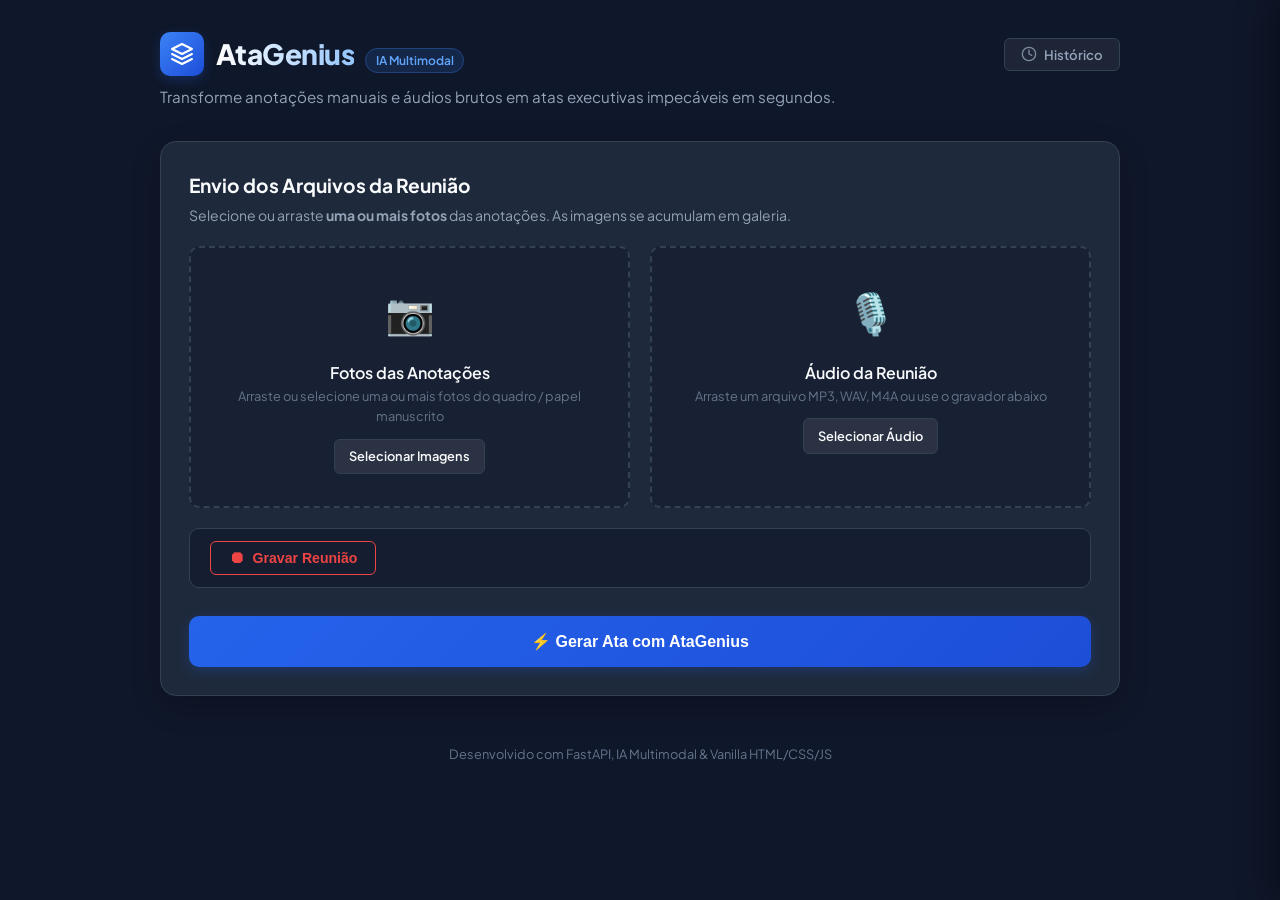
<file: static/index.html>
<!DOCTYPE html>
<html lang="pt-BR">
<head>
    <meta charset="UTF-8">
    <meta name="viewport" content="width=device-width, initial-scale=1.0">
    <title>AtaGenius | Gerador Inteligente de Atas de Reunião</title>

    <!-- Google Fonts -->
    <link rel="preconnect" href="https://fonts.googleapis.com">
    <link rel="preconnect" href="https://fonts.gstatic.com" crossorigin>
    <link href="https://fonts.googleapis.com/css2?family=Plus+Jakarta+Sans:wght@400;500;600;700;800&display=swap" rel="stylesheet">

    <!-- CSS Integrado -->
    <link rel="stylesheet" href="/static/style.css">
    <link rel="stylesheet" href="/static/modal-historico.css">
</head>
<body>
    <div class="app-layout">
        <!-- Sidebar / Brand Header -->
        <header class="navbar">
            <div class="navbar-top">
                <div class="brand">
                    <div class="brand-logo">
                        <svg width="24" height="24" viewBox="0 0 24 24" fill="none" xmlns="http://www.w3.org/2000/svg">
                            <path d="M12 2L2 7L12 12L22 7L12 2Z" stroke="currentColor" stroke-width="2" stroke-linecap="round" stroke-linejoin="round"/>
                            <path d="M2 17L12 22L22 17" stroke="currentColor" stroke-width="2" stroke-linecap="round" stroke-linejoin="round"/>
                            <path d="M2 12L12 17L22 12" stroke="currentColor" stroke-width="2" stroke-linecap="round" stroke-linejoin="round"/>
                        </svg>
                    </div>
                    <div>
                        <span class="brand-title">AtaGenius</span>
                        <span class="badge">IA Multimodal</span>
                    </div>
                </div>
                <button type="button" id="btnAbrirHistorico" class="btn-historico" title="Ver Histórico de Atas">
                    <svg width="16" height="16" viewBox="0 0 24 24" fill="none" stroke="currentColor" stroke-width="2" stroke-linecap="round" stroke-linejoin="round">
                        <circle cx="12" cy="12" r="10"/>
                        <polyline points="12 6 12 12 16 14"/>
                    </svg>
                    Histórico
                </button>
            </div>
            <p class="subtitle">Transforme anotações manuais e áudios brutos em atas executivas impecáveis em segundos.</p>
        </header>

        <main class="main-content">


            <!-- Cards de Upload Multimodal -->
            <section class="card upload-card">
                <div class="card-header">
                    <h2>Envio dos Arquivos da Reunião</h2>
                    <p>Selecione ou arraste <strong>uma ou mais fotos</strong> das anotações. As imagens se acumulam em galeria.</p>
                </div>

                <div class="dropzone-grid">
                    <!-- Dropzone 1: Foto Manuscrita -->
                    <div class="dropzone" id="dropzoneFoto">
                        <input type="file" id="inputFoto" accept="image/*" class="file-input" multiple>
                        <div class="dropzone-icon">📷</div>
                        <div class="dropzone-content">
                            <h3>Fotos das Anotações</h3>
                            <p>Arraste ou selecione uma ou mais fotos do quadro / papel manuscrito</p>
                            <span class="btn-secondary">Selecionar Imagens</span>
                        </div>
                        <div class="file-preview" id="previewFotoCount" style="display: none;">
                            <span class="file-name" id="contadorFotos"></span>
                            <button type="button" class="btn-remove" id="btnLimparFotos" title="Limpar todas as imagens">&times;</button>
                        </div>
                    </div>

                    <!-- Galeria de miniaturas das imagens selecionadas -->
                    <div id="galeriaFotos" class="galeria-fotos" style="display: none;"></div>

                    <!-- Dropzone 2: Áudio da Reunião -->
                    <div class="dropzone" id="dropzoneAudio">
                        <input type="file" id="inputAudio" accept="audio/*" class="file-input">
                        <div class="dropzone-icon">🎙️</div>
                        <div class="dropzone-content">
                            <h3>Áudio da Reunião</h3>
                            <p>Arraste um arquivo MP3, WAV, M4A ou use o gravador abaixo</p>
                            <span class="btn-secondary">Selecionar Áudio</span>
                        </div>
                        <div class="file-preview" id="previewAudio" style="display: none;">
                            <span class="file-name" id="nomeAudio">reuniao.mp3</span>
                            <button type="button" class="btn-remove" id="btnRemoverAudio" title="Remover arquivo">&times;</button>
                        </div>
                    </div>
                </div>

                <!-- Gravador de Áudio Inline -->
                <div class="gravador-bar" id="gravadorBar">
                    <button type="button" class="btn-gravar" id="btnGravar" title="Iniciar gravação">
                        <span class="gravar-icon">⏺</span>
                        <span class="gravar-label" id="gravarLabel">Gravar Reunião</span>
                    </button>
                    <span class="gravar-timer" id="gravarTimer" style="display:none;">00:00</span>
                    <span class="gravar-status" id="gravarStatus"></span>
                </div>

                <div class="action-bar">
                    <button id="btnGerar" class="btn-primary">
                        <span class="btn-text">⚡ Gerar Ata com AtaGenius</span>
                        <span class="spinner" style="display: none;"></span>
                    </button>
                </div>

                <div id="alertBox" class="alert" style="display: none;"></div>
            </section>

            <!-- Área de Exibição da Ata Gerada -->
            <section class="card result-card" id="resultCard" style="display: none;">

                <!-- Cabeçalho do card -->
                <div class="result-header">
                    <div>
                        <h2>Ata de Reunião Gerada</h2>
                        <span class="status-tag">Sucesso</span>
                    </div>
                </div>

                <!-- Barra de Ferramentas de Exportação -->
                <div class="export-toolbar">
                    <button id="btn-copiar"    class="export-btn">📋 Copiar Texto</button>
                    <button id="btn-word"      class="export-btn">📄 Baixar em Word (.doc)</button>
                    <button id="btn-imprimir"  class="export-btn">🖨️ Imprimir / Salvar PDF</button>
                    <button id="btn-nova-ata"  class="export-btn export-btn--reset">🔄 Nova Ata</button>
                </div>

                <!-- Container da Ata — único elemento impresso -->
                <div class="result-content" id="resultBody">
                    <!-- O conteúdo formatado em Markdown será inserido aqui via JS -->
                </div>
            </section>
        </main>

        <footer class="footer">
            <p>Desenvolvido com FastAPI, IA Multimodal &amp; Vanilla HTML/CSS/JS</p>
        </footer>
    </div>

    <!-- Modal / Offcanvas de Histórico -->
    <div id="histBackdrop" class="hist-backdrop"></div>
    <div id="histPanel" class="hist-panel">
        <div class="hist-panel-header">
            <h2>
                <span>Histórico de Atas</span>
                <span class="hist-count" id="histCount">0</span>
            </h2>
            <button type="button" id="btnFecharHistorico" class="hist-btn-close" title="Fechar painel">&times;</button>
        </div>
        <div class="hist-panel-body">
            <!-- Estado Vazio (padrão) -->
            <div id="histEmpty" class="hist-empty">
                <svg width="40" height="40" viewBox="0 0 24 24" fill="none" stroke="currentColor" stroke-width="1.5" stroke-linecap="round" stroke-linejoin="round">
                    <rect x="3" y="4" width="18" height="18" rx="2" ry="2"/>
                    <line x1="16" y1="2" x2="16" y2="6"/>
                    <line x1="8" y1="2" x2="8" y2="6"/>
                    <line x1="3" y1="10" x2="21" y2="10"/>
                </svg>
                <p>Nenhuma ata registrada no histórico.</p>
            </div>
            <!-- Lista de Atas (inicialmente oculta/vazia) -->
            <ul id="histList" class="hist-list" style="display: none;">
                <!-- Exemplo de estrutura para quando houver dados:
                <li class="hist-item">
                    <div class="hist-item-meta">
                        <span class="hist-item-date">05/08/2026</span>
                    </div>
                    <h3 class="hist-item-title">Ata da Reunião</h3>
                    <div class="hist-item-actions">
                        <button type="button" class="hist-btn-abrir">Abrir Ata</button>
                        <button type="button" class="hist-btn-audio">Baixar Áudio</button>
                    </div>
                </li>
                -->
            </ul>
        </div>
    </div>

    <!-- Script do Histórico (independente) -->
    <script type="module" src="/static/historico.js"></script>
    <!-- Script Integrado (module para suportar import ES6) -->
    <script type="module" src="/static/script.js"></script>
</body>
</html>
</file>
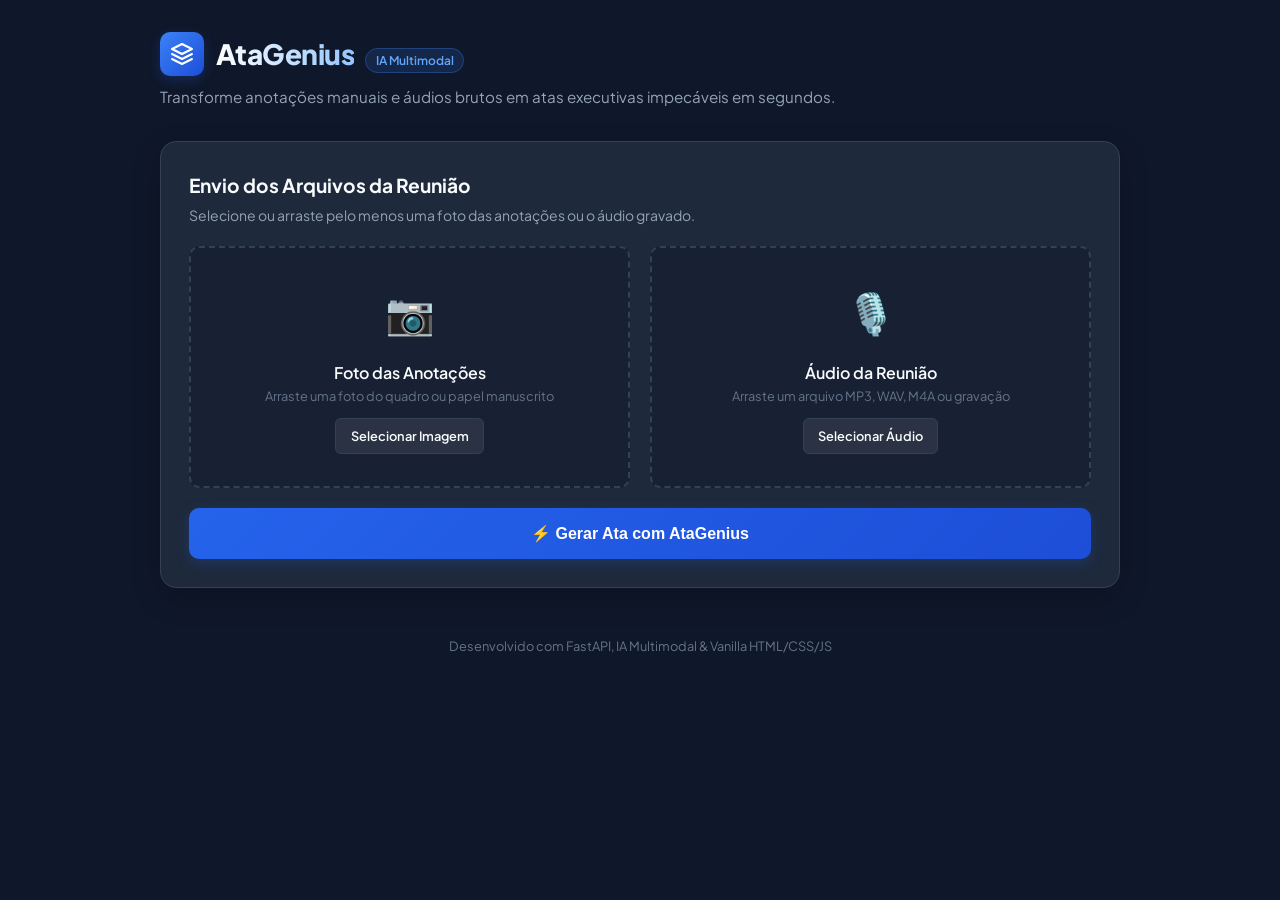
<file: Genius_Atas/static/index.html>
<!DOCTYPE html>
<html lang="pt-BR">
<head>
    <meta charset="UTF-8">
    <meta name="viewport" content="width=device-width, initial-scale=1.0">
    <title>AtaGenius | Gerador Inteligente de Atas de Reunião</title>

    <!-- Google Fonts -->
    <link rel="preconnect" href="https://fonts.googleapis.com">
    <link rel="preconnect" href="https://fonts.gstatic.com" crossorigin>
    <link href="https://fonts.googleapis.com/css2?family=Plus+Jakarta+Sans:wght@400;500;600;700;800&display=swap" rel="stylesheet">

    <!-- CSS Integrado -->
    <link rel="stylesheet" href="/static/style.css">
</head>
<body>
    <div class="app-layout">
        <!-- Sidebar / Brand Header -->
        <header class="navbar">
            <div class="brand">
                <div class="brand-logo">
                    <svg width="24" height="24" viewBox="0 0 24 24" fill="none" xmlns="http://www.w3.org/2000/svg">
                        <path d="M12 2L2 7L12 12L22 7L12 2Z" stroke="currentColor" stroke-width="2" stroke-linecap="round" stroke-linejoin="round"/>
                        <path d="M2 17L12 22L22 17" stroke="currentColor" stroke-width="2" stroke-linecap="round" stroke-linejoin="round"/>
                        <path d="M2 12L12 17L22 12" stroke="currentColor" stroke-width="2" stroke-linecap="round" stroke-linejoin="round"/>
                    </svg>
                </div>
                <div>
                    <span class="brand-title">AtaGenius</span>
                    <span class="badge">IA Multimodal</span>
                </div>
            </div>
            <p class="subtitle">Transforme anotações manuais e áudios brutos em atas executivas impecáveis em segundos.</p>
        </header>

        <main class="main-content">


            <!-- Cards de Upload Multimodal -->
            <section class="card upload-card">
                <div class="card-header">
                    <h2>Envio dos Arquivos da Reunião</h2>
                    <p>Selecione ou arraste pelo menos uma foto das anotações ou o áudio gravado.</p>
                </div>

                <div class="dropzone-grid">
                    <!-- Dropzone 1: Foto Manuscrita -->
                    <div class="dropzone" id="dropzoneFoto">
                        <input type="file" id="inputFoto" accept="image/*" class="file-input">
                        <div class="dropzone-icon">📷</div>
                        <div class="dropzone-content">
                            <h3>Foto das Anotações</h3>
                            <p>Arraste uma foto do quadro ou papel manuscrito</p>
                            <span class="btn-secondary">Selecionar Imagem</span>
                        </div>
                        <div class="file-preview" id="previewFoto" style="display: none;">
                            <span class="file-name" id="nomeFoto">imagem.jpg</span>
                            <button type="button" class="btn-remove" id="btnRemoverFoto" title="Remover arquivo">&times;</button>
                        </div>
                    </div>

                    <!-- Dropzone 2: Áudio da Reunião -->
                    <div class="dropzone" id="dropzoneAudio">
                        <input type="file" id="inputAudio" accept="audio/*" class="file-input">
                        <div class="dropzone-icon">🎙️</div>
                        <div class="dropzone-content">
                            <h3>Áudio da Reunião</h3>
                            <p>Arraste um arquivo MP3, WAV, M4A ou gravação</p>
                            <span class="btn-secondary">Selecionar Áudio</span>
                        </div>
                        <div class="file-preview" id="previewAudio" style="display: none;">
                            <span class="file-name" id="nomeAudio">reuniao.mp3</span>
                            <button type="button" class="btn-remove" id="btnRemoverAudio" title="Remover arquivo">&times;</button>
                        </div>
                    </div>
                </div>

                <div class="action-bar">
                    <button id="btnGerar" class="btn-primary">
                        <span class="btn-text">⚡ Gerar Ata com AtaGenius</span>
                        <span class="spinner" style="display: none;"></span>
                    </button>
                </div>

                <div id="alertBox" class="alert" style="display: none;"></div>
            </section>

            <!-- Área de Exibição da Ata Gerada -->
            <section class="card result-card" id="resultCard" style="display: none;">

                <!-- Cabeçalho do card -->
                <div class="result-header">
                    <div>
                        <h2>Ata de Reunião Gerada</h2>
                        <span class="status-tag">Sucesso</span>
                    </div>
                </div>

                <!-- Barra de Ferramentas de Exportação -->
                <div class="export-toolbar">
                    <button id="btn-copiar"    class="export-btn">📋 Copiar Texto</button>
                    <button id="btn-word"      class="export-btn">📄 Baixar em Word (.doc)</button>
                    <button id="btn-imprimir"  class="export-btn">🖨️ Imprimir / Salvar PDF</button>
                    <button id="btn-nova-ata"  class="export-btn export-btn--reset">🔄 Nova Ata</button>
                </div>

                <!-- Container da Ata — único elemento impresso -->
                <div class="result-content" id="resultBody">
                    <!-- O conteúdo formatado em Markdown será inserido aqui via JS -->
                </div>
            </section>
        </main>

        <footer class="footer">
            <p>Desenvolvido com FastAPI, IA Multimodal &amp; Vanilla HTML/CSS/JS</p>
        </footer>
    </div>

    <!-- Script Integrado -->
    <script src="/static/script.js"></script>
</body>
</html>
</file>
<file: static/style.css>
/* ==========================================================================
   AtaGenius — Design System
   ========================================================================== */
:root {
    --bg-main:          #0f172a;
    --bg-card:          #1e293b;
    --bg-card-hover:    #334155;
    --border-color:     #334155;
    --border-focus:     #3b82f6;
    --text-primary:     #f8fafc;
    --text-secondary:   #94a3b8;
    --text-muted:       #64748b;
    --accent-blue:      #2563eb;
    --accent-blue-hover:#1d4ed8;
    --accent-glow:      rgba(37, 99, 235, 0.25);
    --success-color:    #10b981;
    --error-color:      #ef4444;
    --radius-lg:        16px;
    --radius-md:        10px;
    --radius-sm:        6px;
    --transition:       all 0.25s cubic-bezier(0.4, 0, 0.2, 1);
}

* { box-sizing: border-box; margin: 0; padding: 0; }

body {
    font-family: 'Plus Jakarta Sans', -apple-system, BlinkMacSystemFont, 'Segoe UI', Roboto, sans-serif;
    background-color: var(--bg-main);
    color: var(--text-primary);
    line-height: 1.6;
    min-height: 100vh;
    display: flex;
    justify-content: center;
    padding: 2rem 1rem;
}

.app-layout {
    width: 100%;
    max-width: 960px;
    display: flex;
    flex-direction: column;
    gap: 2rem;
}

/* ==========================================================================
   Header & Branding
   ========================================================================== */
.navbar {
    display: flex;
    flex-direction: column;
    gap: 0.5rem;
}

.brand {
    display: flex;
    align-items: center;
    gap: 0.75rem;
}

.brand-logo {
    width: 44px;
    height: 44px;
    background: linear-gradient(135deg, #3b82f6, #1d4ed8);
    border-radius: var(--radius-md);
    display: flex;
    align-items: center;
    justify-content: center;
    color: #fff;
    box-shadow: 0 4px 12px var(--accent-glow);
}

.brand-title {
    font-size: 1.75rem;
    font-weight: 800;
    letter-spacing: -0.02em;
    background: linear-gradient(to right, #ffffff, #93c5fd);
    -webkit-background-clip: text;
    -webkit-text-fill-color: transparent;
}

.badge {
    background-color: rgba(59, 130, 246, 0.15);
    color: #60a5fa;
    border: 1px solid rgba(59, 130, 246, 0.3);
    font-size: 0.75rem;
    font-weight: 600;
    padding: 0.25rem 0.6rem;
    border-radius: 20px;
    margin-left: 0.5rem;
    white-space: nowrap;
}

.subtitle {
    color: var(--text-secondary);
    font-size: 0.95rem;
}

/* ==========================================================================
   Cards
   ========================================================================== */
.card {
    background-color: var(--bg-card);
    border: 1px solid var(--border-color);
    border-radius: var(--radius-lg);
    padding: 1.75rem;
    box-shadow: 0 10px 30px rgba(0, 0, 0, 0.2);
    display: flex;
    flex-direction: column;
    gap: 1.25rem;
}

.card-header h2 { font-size: 1.2rem; font-weight: 700; }
.card-header p  { font-size: 0.875rem; color: var(--text-secondary); margin-top: 0.2rem; }

/* ==========================================================================
   Dropzones
   ========================================================================== */
.dropzone-grid {
    display: grid;
    grid-template-columns: repeat(auto-fit, minmax(280px, 1fr));
    gap: 1.25rem;
}

.dropzone {
    position: relative;
    border: 2px dashed var(--border-color);
    border-radius: var(--radius-md);
    padding: 2rem 1.5rem;
    text-align: center;
    background-color: rgba(15, 23, 42, 0.4);
    cursor: pointer;
    transition: var(--transition);
    display: flex;
    flex-direction: column;
    align-items: center;
    gap: 1rem;
}

.dropzone:hover, .dropzone.dragover {
    border-color: var(--border-focus);
    background-color: rgba(59, 130, 246, 0.05);
}

.dropzone.active {
    border-color: var(--success-color);
    background-color: rgba(16, 185, 129, 0.05);
}

.file-input {
    position: absolute;
    inset: 0;
    opacity: 0;
    cursor: pointer;
    width: 100%;
    height: 100%;
}

.dropzone-icon    { font-size: 2.5rem; }
.dropzone-content h3 { font-size: 1rem; font-weight: 600; }
.dropzone-content p  { font-size: 0.8rem; color: var(--text-muted); margin-bottom: 0.75rem; }

.file-preview {
    display: flex;
    align-items: center;
    justify-content: space-between;
    gap: 0.5rem;
    width: 100%;
    background-color: rgba(30, 41, 59, 0.9);
    border: 1px solid var(--success-color);
    padding: 0.5rem 0.75rem;
    border-radius: var(--radius-sm);
    z-index: 2;
}

.file-name {
    font-size: 0.85rem;
    font-weight: 500;
    white-space: nowrap;
    overflow: hidden;
    text-overflow: ellipsis;
}

.btn-remove {
    background: none;
    border: none;
    color: var(--error-color);
    font-size: 1.2rem;
    cursor: pointer;
    line-height: 1;
    z-index: 3;
}

/* ==========================================================================
   Galeria de Miniaturas (multi-imagem)
   ========================================================================== */
.galeria-fotos {
    display: flex;
    flex-wrap: wrap;
    gap: 0.75rem;
    padding: 1rem 1.25rem;
    background: rgba(15, 23, 42, 0.5);
    border: 1px solid var(--border-color);
    border-top: none;
    border-radius: 0 0 var(--radius-md) var(--radius-md);
    animation: fadeIn 0.25s ease;
}

.thumb-wrapper {
    position: relative;
    display: flex;
    flex-direction: column;
    align-items: center;
    gap: 0.3rem;
    width: 88px;
    flex-shrink: 0;
}

.thumb-img {
    width: 88px;
    height: 88px;
    object-fit: cover;
    border-radius: var(--radius-sm);
    border: 2px solid var(--border-color);
    transition: border-color 0.2s;
}

.thumb-wrapper:hover .thumb-img {
    border-color: var(--accent-blue);
}

.thumb-label {
    font-size: 0.68rem;
    color: var(--text-muted);
    text-align: center;
    word-break: break-all;
    max-width: 88px;
    overflow: hidden;
    text-overflow: ellipsis;
    white-space: nowrap;
}

.thumb-remove {
    position: absolute;
    top: -6px;
    right: -6px;
    width: 20px;
    height: 20px;
    border-radius: 50%;
    border: none;
    background: var(--error-color);
    color: #fff;
    font-size: 0.75rem;
    line-height: 1;
    cursor: pointer;
    display: flex;
    align-items: center;
    justify-content: center;
    opacity: 0;
    transition: opacity 0.15s;
    z-index: 4;
}

.thumb-wrapper:hover .thumb-remove {
    opacity: 1;
}

/* ==========================================================================
   Gravador de Audio Inline
   ========================================================================== */
.gravador-bar {
    display: flex;
    align-items: center;
    gap: 1rem;
    padding: 0.75rem 1.25rem;
    background: rgba(15, 23, 42, 0.6);
    border: 1px solid var(--border-color);
    border-radius: var(--radius-md);
    margin-bottom: 0.5rem;
}

.btn-gravar {
    display: inline-flex;
    align-items: center;
    gap: 0.5rem;
    padding: 0.5rem 1.1rem;
    border: 1.5px solid var(--error-color);
    border-radius: var(--radius-sm);
    background: transparent;
    color: var(--error-color);
    font-size: 0.88rem;
    font-weight: 600;
    cursor: pointer;
    transition: background 0.2s, color 0.2s, box-shadow 0.2s;
    white-space: nowrap;
}

.btn-gravar:hover {
    background: rgba(239, 68, 68, 0.12);
    box-shadow: 0 0 0 3px rgba(239, 68, 68, 0.15);
}

.btn-gravar.gravando {
    background: var(--error-color);
    color: #fff;
    animation: pulse-red 1.4s ease-in-out infinite;
}

@keyframes pulse-red {
    0%, 100% { box-shadow: 0 0 0 0 rgba(239, 68, 68, 0.5); }
    50%       { box-shadow: 0 0 0 7px rgba(239, 68, 68, 0); }
}

.gravar-icon {
    font-size: 1rem;
    line-height: 1;
}

.gravar-timer {
    font-variant-numeric: tabular-nums;
    font-size: 0.95rem;
    font-weight: 700;
    color: var(--error-color);
    letter-spacing: 0.04em;
    min-width: 3.2rem;
}

.gravar-status {
    font-size: 0.8rem;
    color: var(--text-muted);
    flex: 1;
    white-space: nowrap;
    overflow: hidden;
    text-overflow: ellipsis;
}

.gravar-status.ok {
    color: var(--success-color);
}


/* ==========================================================================
   Buttons
   ========================================================================== */
.btn-primary {
    width: 100%;
    background: linear-gradient(135deg, var(--accent-blue), var(--accent-blue-hover));
    color: #ffffff;
    border: none;
    border-radius: var(--radius-md);
    padding: 1rem 1.5rem;
    font-size: 1rem;
    font-weight: 700;
    cursor: pointer;
    transition: var(--transition);
    box-shadow: 0 4px 14px var(--accent-glow);
    display: flex;
    justify-content: center;
    align-items: center;
    gap: 0.5rem;
}
.btn-primary:hover    { transform: translateY(-2px); box-shadow: 0 6px 20px var(--accent-glow); }
.btn-primary:disabled { opacity: 0.6; cursor: not-allowed; transform: none; }

.btn-secondary {
    display: inline-block;
    background-color: rgba(255, 255, 255, 0.08);
    color: var(--text-primary);
    border: 1px solid var(--border-color);
    padding: 0.4rem 0.9rem;
    border-radius: var(--radius-sm);
    font-size: 0.8rem;
    font-weight: 600;
    transition: var(--transition);
}
.dropzone:hover .btn-secondary {
    background-color: var(--accent-blue);
    border-color: var(--accent-blue);
}

/* ==========================================================================
   Barra de Ferramentas de Exportação
   ========================================================================== */
.export-toolbar {
    display: flex;
    flex-wrap: wrap;
    gap: 0.6rem;
    padding: 0.75rem 0;
    border-bottom: 1px solid var(--border-color);
}

.export-btn {
    display: inline-flex;
    align-items: center;
    gap: 0.4rem;
    background-color: rgba(255, 255, 255, 0.06);
    color: var(--text-primary);
    border: 1px solid var(--border-color);
    border-radius: var(--radius-sm);
    padding: 0.45rem 1rem;
    font-size: 0.85rem;
    font-weight: 600;
    cursor: pointer;
    transition: var(--transition);
    white-space: nowrap;
    font-family: inherit;
}

.export-btn:hover {
    background-color: var(--accent-blue);
    border-color: var(--accent-blue);
    color: #fff;
    transform: translateY(-1px);
    box-shadow: 0 4px 12px var(--accent-glow);
}

.export-btn--reset:hover {
    background-color: #334155;
    border-color: #475569;
    box-shadow: none;
}

.export-btn--success {
    background-color: rgba(16, 185, 129, 0.2) !important;
    border-color: var(--success-color) !important;
    color: var(--success-color) !important;
}

/* ==========================================================================
   Spinner
   ========================================================================== */
.spinner {
    width: 20px;
    height: 20px;
    border: 3px solid rgba(255, 255, 255, 0.3);
    border-top-color: #fff;
    border-radius: 50%;
    animation: spin 0.8s linear infinite;
}
@keyframes spin { to { transform: rotate(360deg); } }

/* ==========================================================================
   Alertas
   ========================================================================== */
.alert {
    padding: 0.85rem 1rem;
    border-radius: var(--radius-md);
    font-size: 0.875rem;
    font-weight: 500;
}
.alert-error {
    background-color: rgba(239, 68, 68, 0.15);
    border: 1px solid rgba(239, 68, 68, 0.3);
    color: #fca5a5;
}

/* ==========================================================================
   Result Card — cabeçalho
   ========================================================================== */
.result-header {
    display: flex;
    justify-content: space-between;
    align-items: center;
    border-bottom: 1px solid var(--border-color);
    padding-bottom: 1rem;
}

.status-tag {
    font-size: 0.75rem;
    background-color: rgba(16, 185, 129, 0.15);
    color: var(--success-color);
    padding: 0.15rem 0.5rem;
    border-radius: 12px;
    font-weight: 600;
    margin-left: 0.5rem;
}

/* ==========================================================================
   Container da Ata — "folha de papel"
   ========================================================================== */
.result-content {
    background-color: #ffffff;
    color: #1a1a2e;
    border: 1px solid #d1d5db;
    border-radius: var(--radius-md);
    padding: 2.5rem 3rem;
    font-family: 'Times New Roman', Times, Georgia, serif;
    font-size: 0.97rem;
    line-height: 1.85;
    box-shadow: 0 4px 24px rgba(0, 0, 0, 0.35);
    overflow-x: auto;
}

.result-content h1 {
    font-size: 1.3rem;
    font-weight: 700;
    text-align: center;
    color: #111827;
    margin: 0 0 1.25rem;
    letter-spacing: 0.01em;
}

.result-content h2 {
    font-size: 1.05rem;
    font-weight: 700;
    color: #1f2937;
    margin: 1.5rem 0 0.5rem;
}

.result-content h3 {
    font-size: 0.97rem;
    font-weight: 700;
    color: #374151;
    margin: 1rem 0 0.4rem;
}

.result-content p,
.result-content li { color: #1f2937; }

.result-content ul {
    padding-left: 1.5rem;
    margin: 0.4rem 0 0.75rem;
}

.result-content hr {
    border: none;
    border-top: 1px solid #9ca3af;
    margin: 1.5rem 0;
}

.result-content blockquote {
    border-left: 4px solid #f59e0b;
    background-color: #fffbeb;
    color: #92400e;
    padding: 0.75rem 1rem;
    border-radius: 4px;
    margin: 1rem 0;
    font-size: 0.9rem;
    font-style: italic;
}

.result-content table {
    width: 100%;
    border-collapse: collapse;
    margin: 1rem 0 1.5rem;
    font-size: 0.9rem;
    page-break-inside: avoid;
}

.result-content th,
.result-content td {
    border: 1px solid #6b7280;
    padding: 0.5rem 0.75rem;
    text-align: left;
    color: #111827;
}

.result-content th {
    background-color: #e5e7eb;
    font-weight: 700;
}

.result-content tr:nth-child(even) td {
    background-color: #f9fafb;
}

/* ==========================================================================
   Footer
   ========================================================================== */
.footer {
    text-align: center;
    font-size: 0.8rem;
    color: var(--text-muted);
    padding-top: 1rem;
}

/* ==========================================================================
   Responsive
   ========================================================================== */
@media (max-width: 640px) {
    body { padding: 1rem 0.5rem; }
    .card { padding: 1.25rem; }
    .result-header { flex-direction: column; align-items: flex-start; gap: 0.75rem; }
    .result-content { padding: 1.5rem 1.25rem; }
    .export-toolbar { gap: 0.4rem; }
    .export-btn { font-size: 0.78rem; padding: 0.4rem 0.75rem; }
}

/* ==========================================================================
   @media print — APENAS a ata é impressa
   ========================================================================== */
@media print {
    /* Oculta absolutamente tudo exceto o container da ata */
    .navbar,
    .upload-card,
    .export-toolbar,
    .result-header,
    .footer,
    body > *:not(.app-layout) {
        display: none !important;
    }

    .app-layout,
    .main-content,
    .result-card {
        display: block !important;
        width: 100% !important;
        max-width: 100% !important;
        padding: 0 !important;
        margin: 0 !important;
        gap: 0 !important;
        border: none !important;
        background: transparent !important;
        box-shadow: none !important;
    }

    body {
        background: #fff !important;
        color: #000 !important;
        padding: 0 !important;
        font-family: 'Times New Roman', Times, serif !important;
    }

    .result-content {
        display: block !important;
        width: 100% !important;
        padding: 2cm 2.5cm !important;
        margin: 0 !important;
        border: none !important;
        box-shadow: none !important;
        background: #fff !important;
        color: #000 !important;
        font-size: 11pt !important;
        line-height: 1.8 !important;
    }

    .result-content h1,
    .result-content h2,
    .result-content h3,
    .result-content p,
    .result-content li,
    .result-content th,
    .result-content td {
        color: #000 !important;
    }

    .result-content table {
        page-break-inside: avoid;
        width: 100% !important;
    }

    .result-content blockquote {
        page-break-inside: avoid;
        border-left: 2px solid #999 !important;
        background: transparent !important;
        color: #333 !important;
    }

    /* Bloco de assinaturas não quebra entre páginas */
    .result-content hr + * {
        page-break-inside: avoid;
    }

    @page {
        margin: 2cm 2.5cm;
        size: A4;
    }
}
</file>
<file: static/modal-historico.css>
/* ==========================================================================
   AtaGenius — Modal de Histórico de Atas
   Arquivo independente: não altera o style.css principal.
   ========================================================================== */

/* ── Botão "Histórico" no header ─────────────────────────────────────────── */
.btn-historico {
    display: inline-flex;
    align-items: center;
    gap: 0.45rem;
    padding: 0.45rem 1rem;
    background-color: rgba(255, 255, 255, 0.06);
    color: var(--text-secondary);
    border: 1px solid var(--border-color);
    border-radius: var(--radius-sm);
    font-size: 0.82rem;
    font-weight: 600;
    font-family: inherit;
    cursor: pointer;
    transition: var(--transition);
    white-space: nowrap;
    flex-shrink: 0;
}

.btn-historico:hover {
    background-color: rgba(59, 130, 246, 0.12);
    border-color: var(--border-focus);
    color: #93c5fd;
    transform: translateY(-1px);
    box-shadow: 0 4px 12px var(--accent-glow);
}

.btn-historico svg {
    flex-shrink: 0;
    opacity: 0.8;
}

/* ── Linha do header para acomodar o botão ───────────────────────────────── */
.navbar-top {
    display: flex;
    align-items: center;
    justify-content: space-between;
    gap: 1rem;
}

/* ── Backdrop escuro ─────────────────────────────────────────────────────── */
.hist-backdrop {
    position: fixed;
    inset: 0;
    background: rgba(0, 0, 0, 0.55);
    backdrop-filter: blur(3px);
    -webkit-backdrop-filter: blur(3px);
    z-index: 900;
    opacity: 0;
    visibility: hidden;
    transition: opacity 0.3s ease, visibility 0.3s ease;
}

.hist-backdrop.is-open {
    opacity: 1;
    visibility: visible;
}

/* ── Offcanvas lateral direito ───────────────────────────────────────────── */
.hist-panel {
    position: fixed;
    top: 0;
    right: 0;
    bottom: 0;
    width: min(480px, 100vw);
    background-color: var(--bg-card);
    border-left: 1px solid var(--border-color);
    box-shadow: -8px 0 32px rgba(0, 0, 0, 0.4);
    z-index: 901;
    display: flex;
    flex-direction: column;
    transform: translateX(100%);
    transition: transform 0.35s cubic-bezier(0.4, 0, 0.2, 1);
}

.hist-panel.is-open {
    transform: translateX(0);
}

/* ── Cabeçalho do painel ─────────────────────────────────────────────────── */
.hist-panel-header {
    display: flex;
    align-items: center;
    justify-content: space-between;
    padding: 1.25rem 1.5rem;
    border-bottom: 1px solid var(--border-color);
    flex-shrink: 0;
}

.hist-panel-header h2 {
    font-size: 1.05rem;
    font-weight: 700;
    display: flex;
    align-items: center;
    gap: 0.5rem;
    color: var(--text-primary);
}

.hist-panel-header h2 span.hist-count {
    background-color: rgba(59, 130, 246, 0.18);
    color: #60a5fa;
    font-size: 0.72rem;
    font-weight: 700;
    padding: 0.15rem 0.55rem;
    border-radius: 20px;
    border: 1px solid rgba(59, 130, 246, 0.3);
}

.hist-btn-close {
    background: none;
    border: none;
    color: var(--text-muted);
    cursor: pointer;
    padding: 0.35rem;
    border-radius: var(--radius-sm);
    line-height: 1;
    font-size: 1.4rem;
    transition: color 0.2s, background 0.2s;
    display: flex;
    align-items: center;
    justify-content: center;
}

.hist-btn-close:hover {
    color: var(--text-primary);
    background: rgba(255, 255, 255, 0.07);
}

/* ── Corpo scrollável ────────────────────────────────────────────────────── */
.hist-panel-body {
    flex: 1;
    overflow-y: auto;
    padding: 1rem 1.5rem;
    scrollbar-width: thin;
    scrollbar-color: var(--border-color) transparent;
}

.hist-panel-body::-webkit-scrollbar { width: 5px; }
.hist-panel-body::-webkit-scrollbar-track { background: transparent; }
.hist-panel-body::-webkit-scrollbar-thumb {
    background: var(--border-color);
    border-radius: 4px;
}

/* ── Estado vazio ─────────────────────────────────────────────────────────── */
.hist-empty {
    display: flex;
    flex-direction: column;
    align-items: center;
    justify-content: center;
    gap: 0.75rem;
    padding: 3rem 1rem;
    color: var(--text-muted);
    text-align: center;
    min-height: 200px;
}

.hist-empty svg {
    opacity: 0.35;
}

.hist-empty p {
    font-size: 0.875rem;
}

/* ── Item de ata ─────────────────────────────────────────────────────────── */
.hist-list {
    display: flex;
    flex-direction: column;
    gap: 0.75rem;
    list-style: none;
}

.hist-item {
    background: rgba(15, 23, 42, 0.5);
    border: 1px solid var(--border-color);
    border-radius: var(--radius-md);
    padding: 1rem 1.25rem;
    display: flex;
    flex-direction: column;
    gap: 0.6rem;
    transition: border-color 0.2s, background 0.2s;
}

.hist-item:hover {
    border-color: rgba(59, 130, 246, 0.4);
    background: rgba(59, 130, 246, 0.04);
}

.hist-item-meta {
    display: flex;
    align-items: center;
    gap: 0.5rem;
}

.hist-item-date {
    font-size: 0.75rem;
    font-weight: 600;
    color: #60a5fa;
    letter-spacing: 0.03em;
}

.hist-item-title {
    font-size: 0.88rem;
    font-weight: 600;
    color: var(--text-primary);
    line-height: 1.4;
    /* Garante no máximo 2 linhas */
    display: -webkit-box;
    -webkit-line-clamp: 2;
    -webkit-box-orient: vertical;
    overflow: hidden;
}

.hist-item-actions {
    display: flex;
    gap: 0.5rem;
    flex-wrap: wrap;
}

/* Botão "Abrir Ata" — azul primário compacto */
.hist-btn-abrir {
    display: inline-flex;
    align-items: center;
    gap: 0.35rem;
    padding: 0.35rem 0.85rem;
    background: linear-gradient(135deg, var(--accent-blue), var(--accent-blue-hover));
    color: #fff;
    border: none;
    border-radius: var(--radius-sm);
    font-size: 0.78rem;
    font-weight: 600;
    font-family: inherit;
    cursor: pointer;
    transition: var(--transition);
    box-shadow: 0 2px 8px var(--accent-glow);
}

.hist-btn-abrir:hover {
    transform: translateY(-1px);
    box-shadow: 0 4px 14px var(--accent-glow);
}

/* Botão "Baixar Áudio" — secundário discreto */
.hist-btn-audio {
    display: inline-flex;
    align-items: center;
    gap: 0.35rem;
    padding: 0.35rem 0.85rem;
    background: rgba(255, 255, 255, 0.06);
    color: var(--text-secondary);
    border: 1px solid var(--border-color);
    border-radius: var(--radius-sm);
    font-size: 0.78rem;
    font-weight: 600;
    font-family: inherit;
    cursor: pointer;
    transition: var(--transition);
}

.hist-btn-audio:hover {
    background: rgba(255, 255, 255, 0.12);
    color: var(--text-primary);
    border-color: #475569;
}

/* ── Responsivo ──────────────────────────────────────────────────────────── */
@media (max-width: 640px) {
    .hist-panel {
        width: 100vw;
    }
}
</file>
